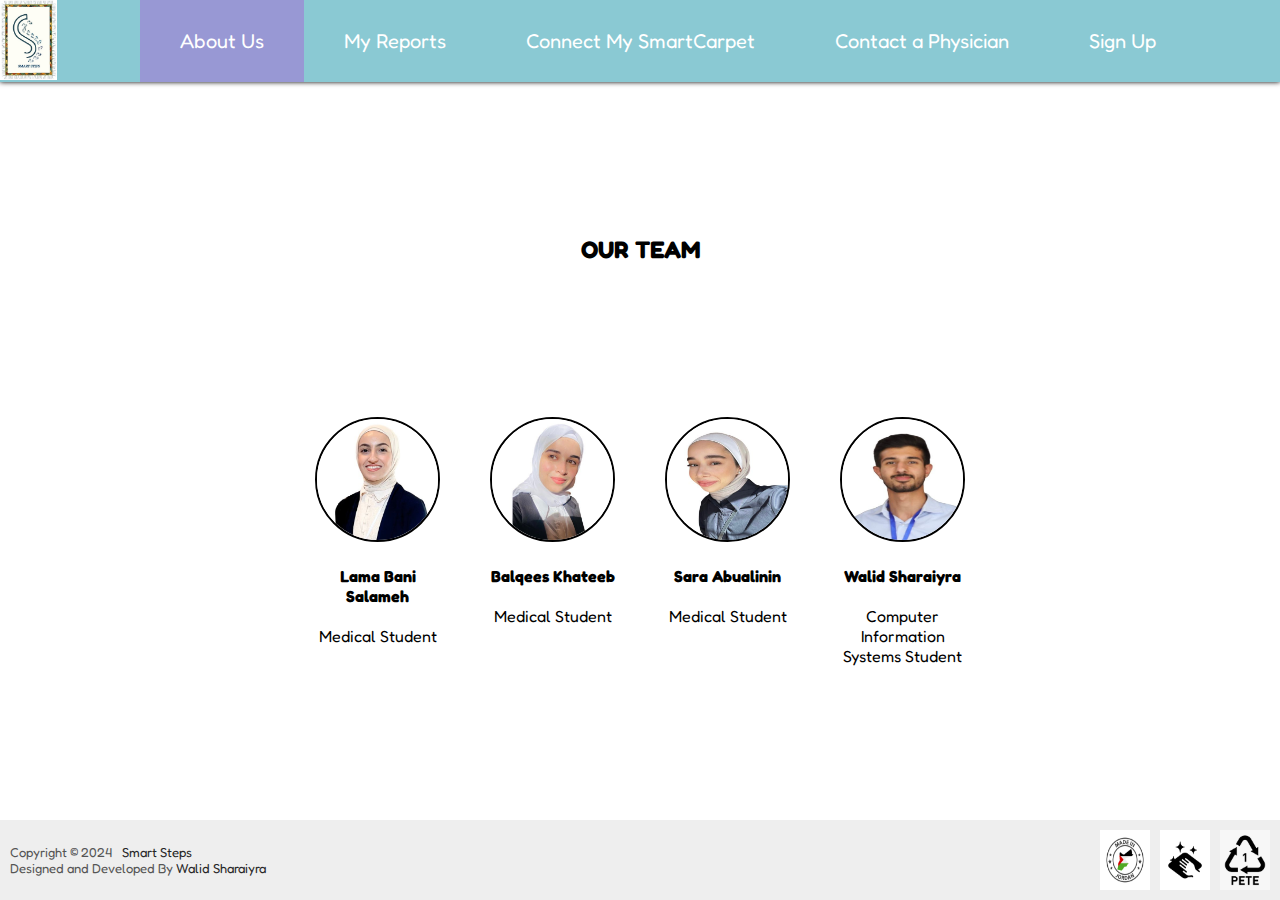
<file: app/index.html>
<!DOCTYPE html>
<html lang="en">
<head>
    <meta charset="UTF-8">
    <meta name="viewport" content="width=device-width, initial-scale=1.0">
    <link rel="stylesheet" href="styles.css">
    <link rel="preconnect" href="https://fonts.googleapis.com">
    <link rel="preconnect" href="https://fonts.gstatic.com" crossorigin>
    <link href="https://fonts.googleapis.com/css2?family=Fredoka:wght@300..700&display=swap" rel="stylesheet">
    <link rel="icon" href="images/logo.jpg" type="image/x-icon" />
    <title>Smart Steps</title>
</head>
<body>
    <div class="header">
        <img src="images/logo.jpg" class="logo" oncontextmenu="return false" draggable="false">
        <ul>
            <li class="about"><a href="about.html" class="active">About Us</a></li>
            <li><a href="reports.html">My Reports</a></li>
            <li><a href="connect.html">Connect My SmartCarpet</a></li>
            <li><a href="contact.html">Contact a Physician</a></li>
            <li><a href="signup.html">Sign Up</a></li>
        </ul>
    </div>
    <!-- <div class="model"></div> -->
    <h2 class="team-title">OUR TEAM</h2>
    <div class="team" oncontextmenu="return false">
        <figure><img src="images/IMG-20240224-WA0016.jpg" draggable="false"><figcaption><b>Lama Bani Salameh</b><br><br>Medical Student</figcaption></figure>
        <figure><img src="images/IMG-20240224-WA0017.jpg" draggable="false"><figcaption><b>Balqees Khateeb</b><br><br>Medical Student</figcaption></figure>
        <figure><img src="images/IMG-20240224-WA0018.jpg" draggable="false"><figcaption><b>Sara Abualinin</b><br><br>Medical Student</figcaption></figure>
        <figure><img src="images/IMG_20240224_170216.jpg" draggable="false"><figcaption><b>Walid Sharaiyra</b><br><br>Computer Information<br>Systems Student</figcaption></figure>
    </div>
    <div class="footer">
        <p class="copyright">Copyright &copy; 2024 &ThickSpace; <span>Smart Steps</span><br>Designed and Developed By <span>Walid Sharaiyra</span></p>

        <div class="images-container" oncontextmenu="return false">
            <img src="images/Made-in-Jordan.jpg" draggable="false">
            <img src="images/last-one.jpg" draggable="false">
            <img src="images/PETE.jpg" draggable="false">
            <!-- <img src="images/Warranty.jpg"> -->
        </div>
    </div>
</body>
</html>
</file>
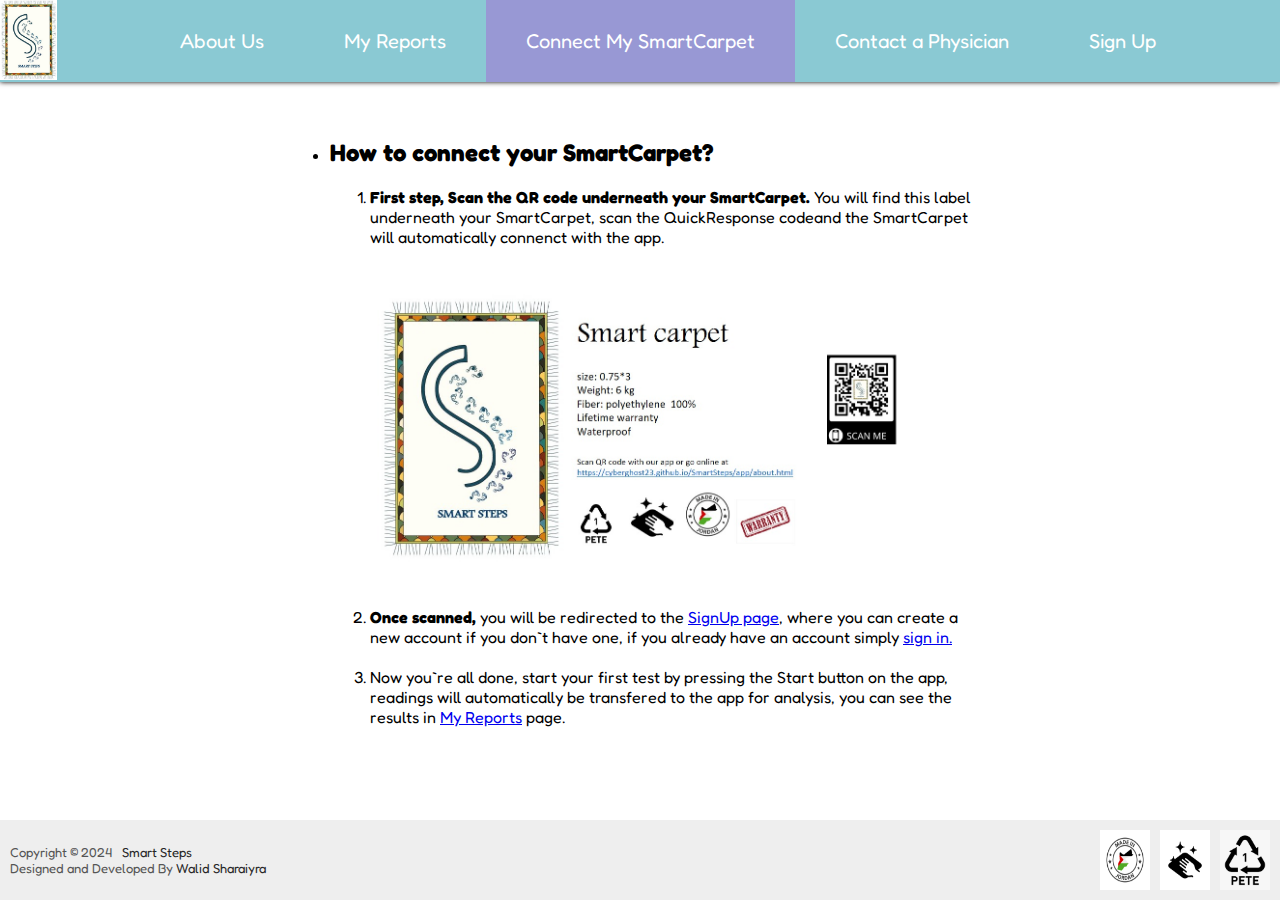
<file: app/connect.html>
<!DOCTYPE html>
<html lang="en">
<head>
    <meta charset="UTF-8">
    <meta name="viewport" content="width=device-width, initial-scale=1.0">
    <link rel="stylesheet" href="styles.css">
    <link rel="preconnect" href="https://fonts.googleapis.com">
    <link rel="preconnect" href="https://fonts.gstatic.com" crossorigin>
    <link href="https://fonts.googleapis.com/css2?family=Fredoka:wght@300..700&display=swap" rel="stylesheet">
    <link rel="icon" href="images/logo.jpg" type="image/x-icon" />
    <title>Smart Steps</title>
</head>
<body>
    <div class="header">
        <img src="images/logo.jpg" class="logo" oncontextmenu="return false" draggable="false">
        <ul>
            <li class="about"><a href="about.html">About Us</a></li>
            <li><a href="reports.html">My Reports</a></li>
            <li><a href="connect.html" class="active">Connect My SmartCarpet</a></li>
            <li><a href="contact.html">Contact a Physician</a></li>
            <li><a href="signup.html">Sign Up</a></li>
        </ul>
    </div>
    <!-- <div class="model"></div> -->
    <!-- <div class="coming-soon">
        <h2>COMING SOON!</h2>
    </div> -->
    <div class="main">
        <ul >
            <li><h2>How to connect your SmartCarpet?</h2></li>
            <ol>
                <li><b>First step, Scan the QR code underneath your SmartCarpet.</b> You will find this label underneath your SmartCarpet, scan the QuickResponse codeand the SmartCarpet will automatically connenct with the app.</li>
                <img src="images/Label.jpg" class="label">
                <li><b>Once scanned,</b> you will be redirected to the <a href="signup.html">SignUp page</a>, where you can create a new account if you don`t have one, if you already have an account simply <a href="signin.html">sign in.</a></li><br>
                <li>Now you`re all done, start your first test by pressing the Start button on the app, readings will automatically be transfered to the app for analysis, you can see the results in <a href="reports.html">My Reports</a> page.</li>
            </ol>
        </ul>
    </div>
    <div class="footer">
        <p class="copyright">Copyright &copy; 2024 &ThickSpace; <span>Smart Steps</span><br>Designed and Developed By <span>Walid Sharaiyra</span></p>

        <div class="images-container" oncontextmenu="return false">
            <img src="images/Made-in-Jordan.jpg" draggable="false">
            <img src="images/last-one.jpg" draggable="false">
            <img src="images/PETE.jpg" draggable="false">
            <!-- <img src="images/Warranty.jpg"> -->
        </div>
    </div>
    
</body>
</html>
</file>
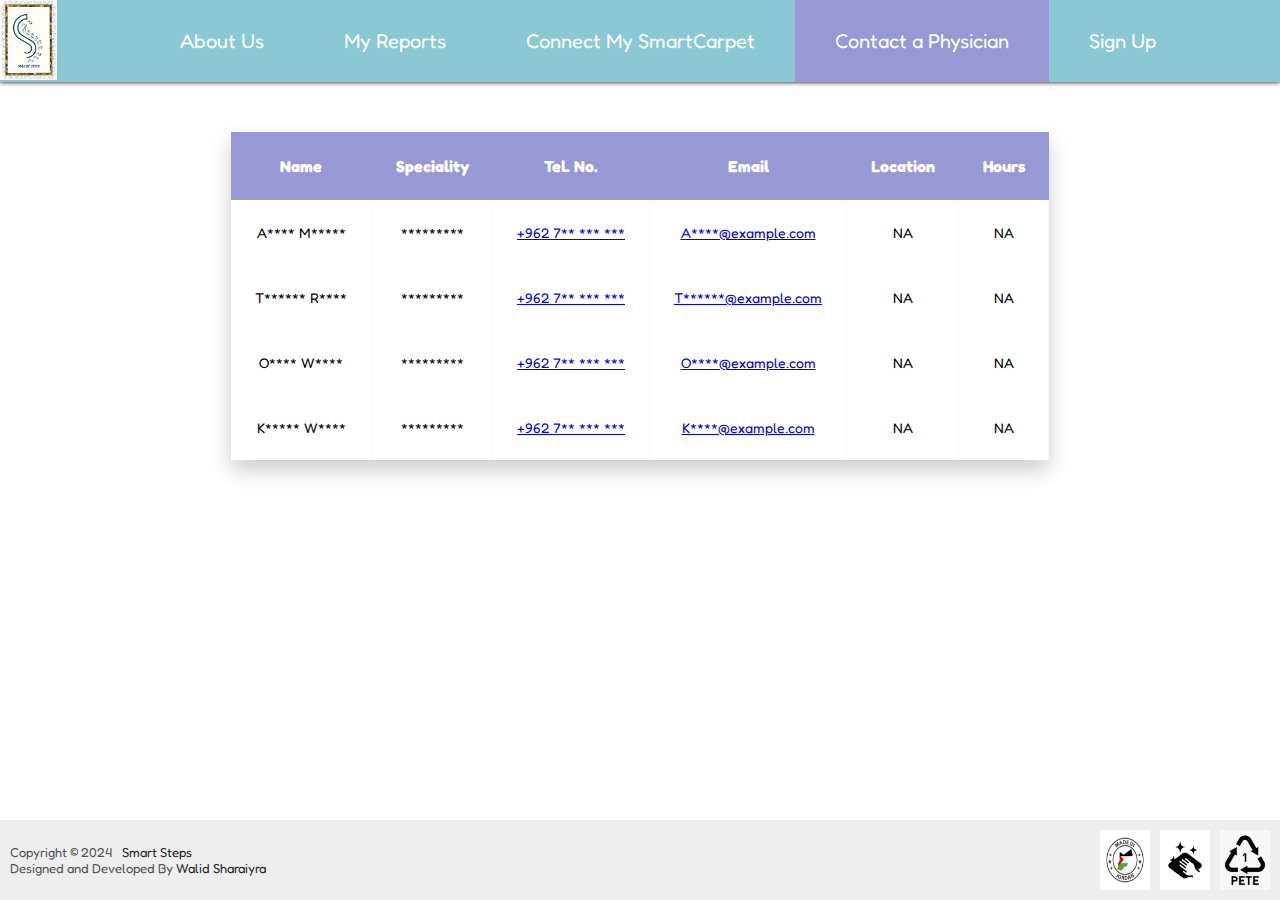
<file: app/contact.html>
<!DOCTYPE html>
<html lang="en">
<head>
    <meta charset="UTF-8">
    <meta name="viewport" content="width=device-width, initial-scale=1.0">
    <link rel="stylesheet" href="styles.css">
    <link rel="preconnect" href="https://fonts.googleapis.com">
    <link rel="preconnect" href="https://fonts.gstatic.com" crossorigin>
    <link href="https://fonts.googleapis.com/css2?family=Fredoka:wght@300..700&display=swap" rel="stylesheet">
    <link rel="icon" href="images/logo.jpg" type="image/x-icon" />
    <title>Smart Steps</title>
</head>
<body>
    <div class="header">
        <img src="images/logo.jpg" class="logo" oncontextmenu="return false" draggable="false">
        <ul>
            <li class="about"><a href="about.html">About Us</a></li>
            <li><a href="reports.html">My Reports</a></li>
            <li><a href="connect.html">Connect My SmartCarpet</a></li>
            <li><a href="contact.html" class="active">Contact a Physician</a></li>
            <li><a href="signup.html">Sign Up</a></li>

        </ul>
    </div>
    <!-- <div class="model"></div> -->
    <!-- <div class="coming-soon">
        <h2>COMING SOON!</h2>
    </div> -->
    <div class="main">
        <div class="table-wrapper">
            <table class="fl-table">
                <thead>
                    <tr>
                        <th>Name</th>
                        <th>Speciality</th>
                        <th>Tel. No.</th>
                        <th>Email</th>
                        <th>Location</th>
                        <th>Hours</th>
                    </tr>
                </thead>
                <tbody>
                    <tr>
                        <td>A**** M*****</td>
                        <td>*********</td>
                        <td><a href="tel:+9627********">+962 7** *** ***</a></td>
                        <td><a href="mailto:doctor@example.com">A****@example.com</a></td>
                        <td>NA</td>
                        <td>NA</td>
                    </tr>
                    <tr>
                        <td>T****** R****</td>
                        <td>*********</td>
                        <td><a href="tel:+9627********">+962 7** *** ***</a></td>
                        <td><a href="mailto:doctor@example.com">T******@example.com</a></td>
                        <td>NA</td>
                        <td>NA</td>
                    </tr>
                    <tr>
                        <td>O**** W****</td>
                        <td>*********</td>
                        <td><a href="tel:+9627********">+962 7** *** ***</a></td>
                        <td><a href="mailto:doctor@example.com">O****@example.com</a></td>
                        <td>NA</td>
                        <td>NA</td>
                    </tr>
                    <tr>
                        <td>K***** W****</td>
                        <td>*********</td>
                        <td><a href="tel:+9627********">+962 7** *** ***</a></td>
                        <td><a href="mailto:doctor@example.com">K****@example.com</a></td>
                        <td>NA</td>
                        <td>NA</td>
                    </tr>
                </tbody>
            </table>
        </div>
    </div>
    <div class="footer">
        <p class="copyright">Copyright &copy; 2024 &ThickSpace; <span>Smart Steps</span><br>Designed and Developed By <span>Walid Sharaiyra</span></p>

        <div class="images-container" oncontextmenu="return false">
            <img src="images/Made-in-Jordan.jpg" draggable="false">
            <img src="images/last-one.jpg" draggable="false">
            <img src="images/PETE.jpg" draggable="false">
            <!-- <img src="images/Warranty.jpg"> -->
        </div>
    </div>
    
</body>
</html>
</file>
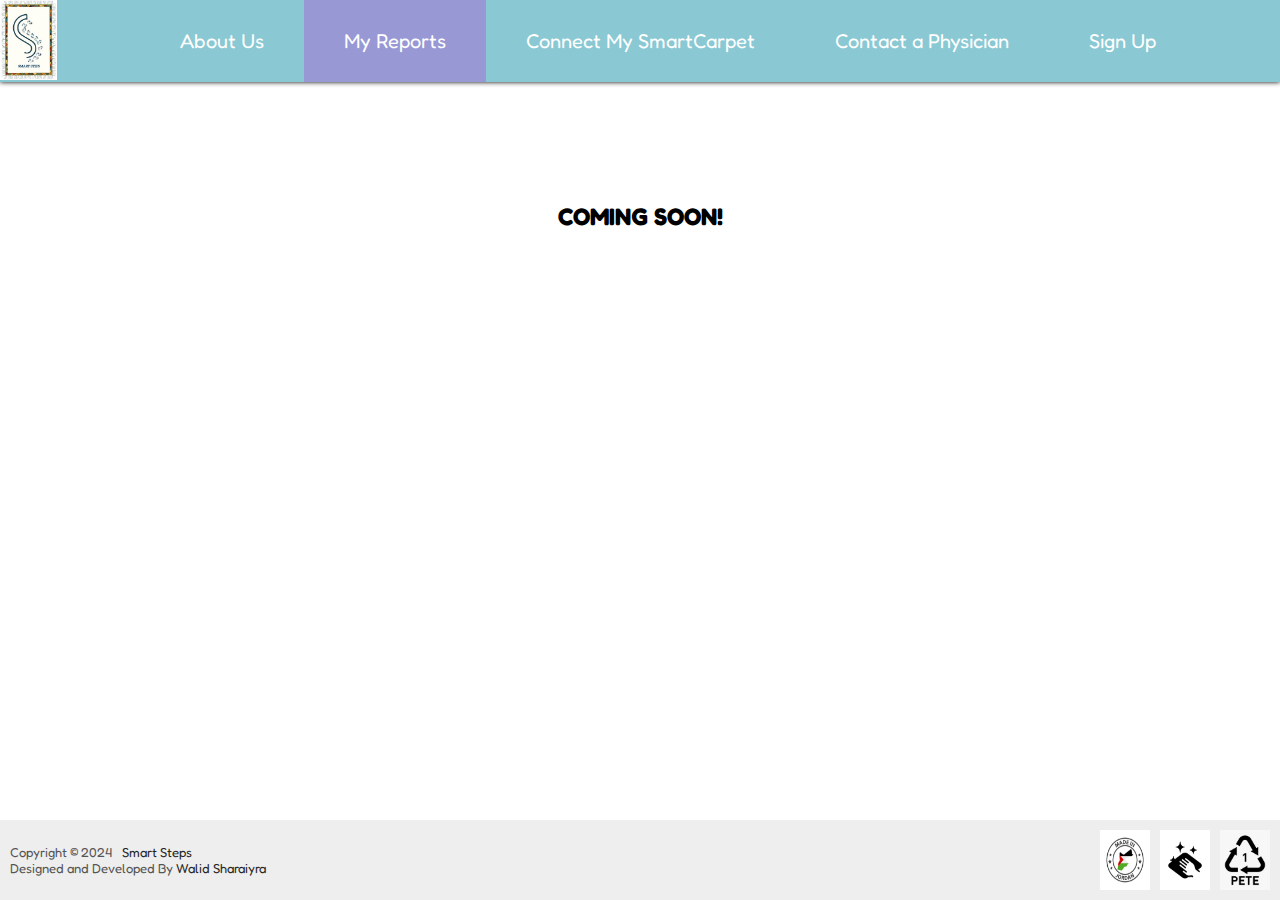
<file: app/reports.html>
<!DOCTYPE html>
<html lang="en">
<head>
    <meta charset="UTF-8">
    <meta name="viewport" content="width=device-width, initial-scale=1.0">
    <link rel="stylesheet" href="styles.css">
    <link rel="preconnect" href="https://fonts.googleapis.com">
    <link rel="preconnect" href="https://fonts.gstatic.com" crossorigin>
    <link href="https://fonts.googleapis.com/css2?family=Fredoka:wght@300..700&display=swap" rel="stylesheet">
    <link rel="icon" href="images/logo.jpg" type="image/x-icon" />
    <title>Smart Steps</title>
</head>
<body>
    <div class="header">
        <img src="images/logo.jpg" class="logo" oncontextmenu="return false" draggable="false">
        <ul>
            <li class="about"><a href="about.html">About Us</a></li>
            <li><a href="reports.html"  class="active">My Reports</a></li>
            <li><a href="connect.html">Connect My SmartCarpet</a></li>
            <li><a href="contact.html">Contact a Physician</a></li>
            <li><a href="signup.html">Sign Up</a></li>

        </ul>
    </div>
    <!-- <div class="model"></div> -->
    <div class="coming-soon">
        <h2>COMING SOON!</h2>
    </div>
    <div class="footer">
        <p class="copyright">Copyright &copy; 2024 &ThickSpace; <span>Smart Steps</span><br>Designed and Developed By <span>Walid Sharaiyra</span></p>

        <div class="images-container" oncontextmenu="return false">
            <img src="images/Made-in-Jordan.jpg" draggable="false">
            <img src="images/last-one.jpg" draggable="false">
            <img src="images/PETE.jpg" draggable="false">
            <!-- <img src="images/Warranty.jpg"> -->
        </div>
    </div>
    
</body>
</html>
</file>
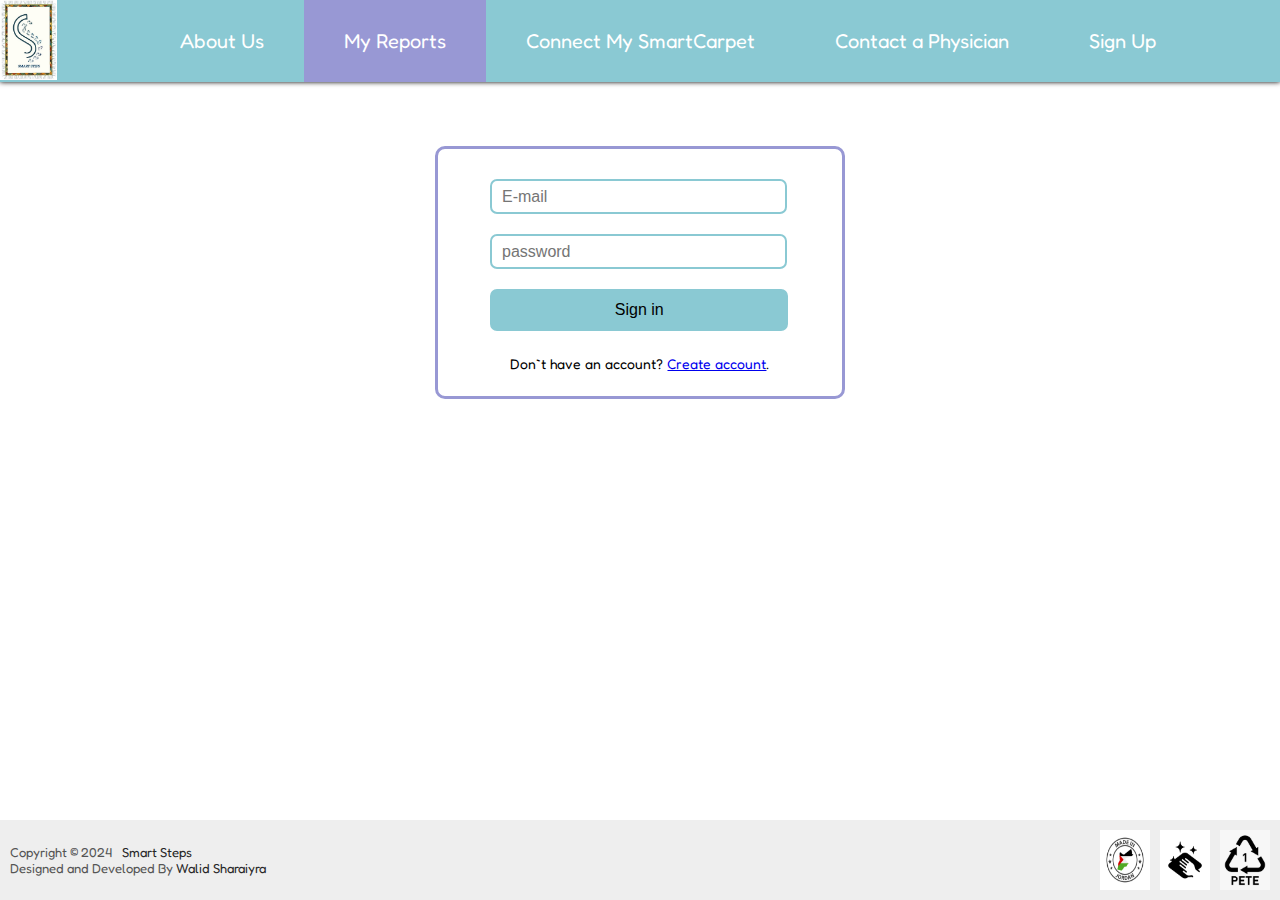
<file: app/signin.html>
<!DOCTYPE html>
<html lang="en">
<head>
    <meta charset="UTF-8">
    <meta name="viewport" content="width=device-width, initial-scale=1.0">
    <link rel="stylesheet" href="styles.css">
    <link rel="preconnect" href="https://fonts.googleapis.com">
    <link rel="preconnect" href="https://fonts.gstatic.com" crossorigin>
    <link href="https://fonts.googleapis.com/css2?family=Fredoka:wght@300..700&display=swap" rel="stylesheet">
    <link rel="icon" href="images/logo.jpg" type="image/x-icon" />
    <title>Smart Steps</title>
</head>
<body>
    <div class="header">
        <img src="images/logo.jpg" class="logo" oncontextmenu="return false" draggable="false">
        <ul>
            <li class="about"><a href="about.html">About Us</a></li>
            <li><a href="reports.html"  class="active">My Reports</a></li>
            <li><a href="connect.html">Connect My SmartCarpet</a></li>
            <li><a href="contact.html">Contact a Physician</a></li>
            <li><a href="signup.html">Sign Up</a></li>

        </ul>
    </div>
    <!-- <div class="model"></div> -->
    <!-- <div class="coming-soon">
        <h2>COMING SOON!</h2>
    </div> -->
    <div class="signup-form">
        <form>
            <input type="email" placeholder="E-mail" class="full" style="margin-top: 20px;"><br>

            
            <input type="password" placeholder="password" class="full">
            
            <input type="submit" value="Sign in" class="signup-btn">
            <br><p style="text-align: center; font-size: 14px;">Don`t have an account? <a href="signup.html">Create account</a>.</p>
        </form>
    </div>
    <div class="footer">
        <p class="copyright">Copyright &copy; 2024 &ThickSpace; <span>Smart Steps</span><br>Designed and Developed By <span>Walid Sharaiyra</span></p>

        <div class="images-container" oncontextmenu="return false">
            <img src="images/Made-in-Jordan.jpg" draggable="false">
            <img src="images/last-one.jpg" draggable="false">
            <img src="images/PETE.jpg" draggable="false">
            <!-- <img src="images/Warranty.jpg"> -->
        </div>
    </div>
    
</body>
</html>
</file>
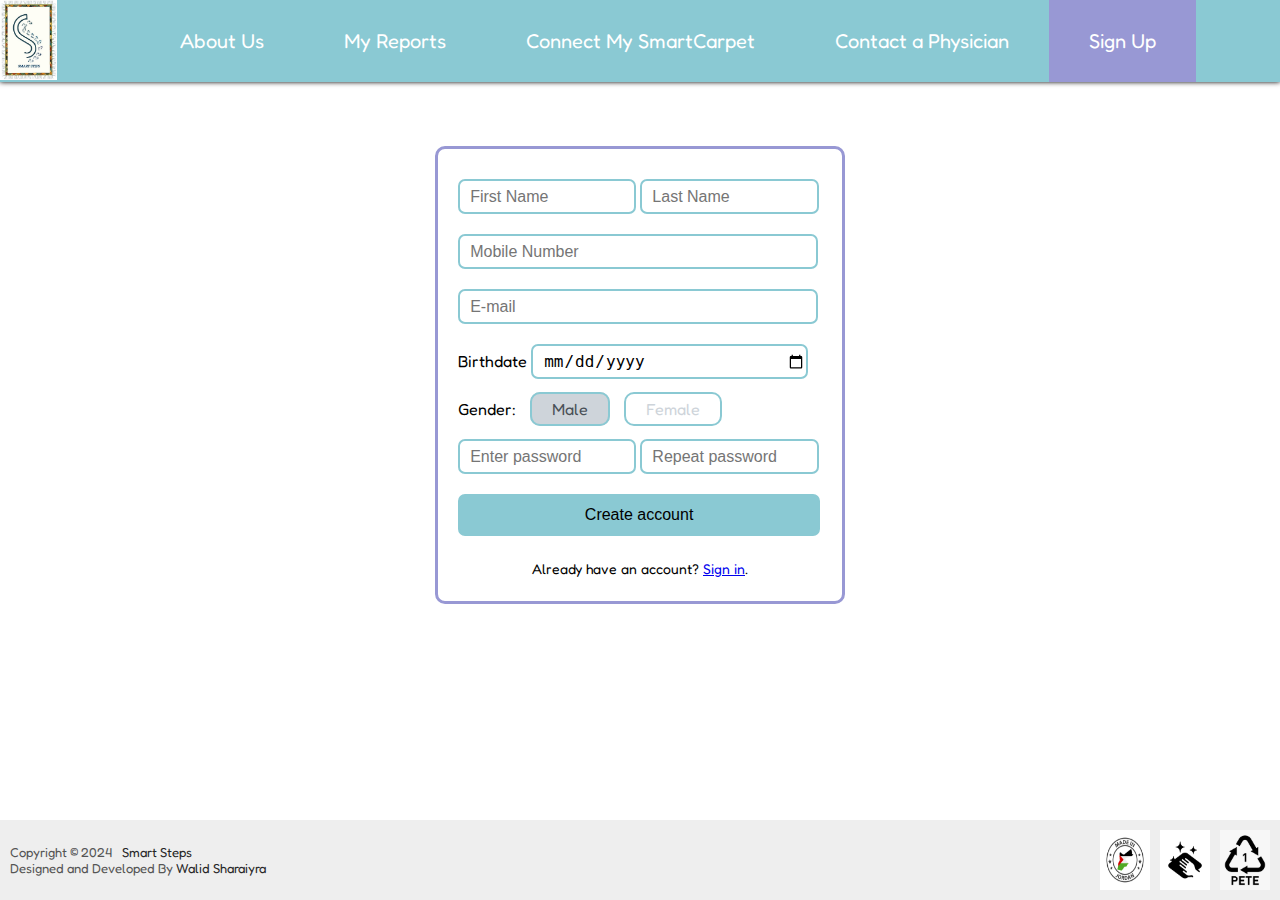
<file: app/signup.html>
<!DOCTYPE html>
<html lang="en">
<head>
    <meta charset="UTF-8">
    <meta name="viewport" content="width=device-width, initial-scale=1.0">
    <link rel="stylesheet" href="styles.css">
    <link rel="preconnect" href="https://fonts.googleapis.com">
    <link rel="preconnect" href="https://fonts.gstatic.com" crossorigin>
    <link href="https://fonts.googleapis.com/css2?family=Fredoka:wght@300..700&display=swap" rel="stylesheet">
    <link rel="icon" href="images/logo.jpg" type="image/x-icon" />
    <title>Smart Steps</title>
</head>
<body>
    <div class="header">
        <img src="images/logo.jpg" class="logo" oncontextmenu="return false" draggable="false">
        <ul>
            <li class="about"><a href="about.html">About Us</a></li>
            <li><a href="reports.html">My Reports</a></li>
            <li><a href="connect.html">Connect My SmartCarpet</a></li>
            <li><a href="contact.html">Contact a Physician</a></li>
            <li><a href="signup.html" class="active">Sign Up</a></li>

        </ul> 
    </div>
    <!-- <div class="model"></div> -->
    <!-- <div class="coming-soon">
        <h2>COMING SOON!</h2>
    </div> -->
    <div class="signup-form">
        <form>
            <input type="text" placeholder="First Name" class="mid">
            <input type="text" placeholder="Last Name" class="mid"><br>
            <input type="number" placeholder="Mobile Number" class="full"><br>
            <input type="email" placeholder="E-mail" class="full"><br>

            <label>Birthdate</label>
            <input type="date" placeholder="Age" class="age"><br>
            
            <div class="radio-gender">
                <label style="margin-right: 10px">Gender:</label>
                <input id="male" type="radio" name="Gender" value="male" class="gender" checked>
                <label for="male">Male</label>
                <input id="female" type="radio" name="Gender" value="female" class="gender">
                <label for="female">Female</label><br>
            </div>
            
            <input type="password" placeholder="Enter password" class="mid">
            <input type="password" placeholder="Repeat password" class="mid"><br>
            
            <input type="submit" value="Create account" class="signup-btn">
            <br><p style="text-align: center; font-size: 14px;">Already have an account? <a href="signin.html">Sign in</a>.</p>
        </form>
    </div>
    <div class="footer">
        <p class="copyright">Copyright &copy; 2024 &ThickSpace; <span>Smart Steps</span><br>Designed and Developed By <span>Walid Sharaiyra</span></p>

        <div class="images-container" oncontextmenu="return false">
            <img src="images/Made-in-Jordan.jpg" draggable="false">
            <img src="images/last-one.jpg" draggable="false">
            <img src="images/PETE.jpg" draggable="false">
            <!-- <img src="images/Warranty.jpg"> -->
        </div>
    </div>
    
</body>
</html>
</file>
<file: app/styles.css>
*{
    box-sizing: border-box;
    -webkit-box-sizing: border-box;
    -moz-box-sizing: border-box;
}

body {
    display: flex;
    flex-direction: column;
    min-height: 100vh;
    margin: 0px;
    /* padding: 0px; */
    font-family: "Fredoka", sans-serif;

}
.header{
    background-color: rgb(138, 201, 211);
    box-shadow: 0px 0px 5px black;
}
.logo {
    float:left; 
    height: 80px;
}

.header ul{
    display: flex;
    justify-content: center;
    align-items: center;
    padding: 0px; 
    margin: 0px;
    list-style-type: none;
    overflow: hidden;
}
.header ul li {
    float: none;

}
.header ul li a {
    display: block;
    padding: 29px 40px;
    text-decoration: none;
    text-align: center;
    color: white;
    font-size: 20px;

}
.header ul li a:hover:not(.active){
    background-color: rgb(152, 152, 212);
    transition: all 200ms ease;

}
.header ul li a.active {
    background-color: rgb(152, 152, 212);

}

.team-title {
    margin: 0px;
    padding: 0px;
    margin-top: auto;
    display: flex;
    justify-content: center;
    
}

.team {
    margin: 0px;
    padding: 0px;
    margin-top: auto;
    display: flex;
    justify-content: center;
    gap: 50px;
}

.team img {
    width: 125px;
    height: 125px;
    border: 2px solid;
    border-radius: 50%;
    margin: 0px;
    padding: 0px;

}


figure {
    text-align: center;
    margin: 0px;
    width: 125px;

}

figcaption{
    margin-top: 20px;
}

.footer {
    margin-top: auto;
    display: flex;
    justify-content: space-between;
    align-items: center;
    padding: 10px;
    background-color: #eee;
}
.copyright {
    /* text-align: center; */
    font-size: 13px;
    color: #555;
}

.images-container {
    display: flex;
}

.images-container img {
    width: 50px;
    margin-left: 10px;
    /* float: right; */
}


span{ 
    font-weight: normal;
    color: #272727;
}

.coming-soon {
    margin-top: 100px;
    text-align: center;
}


.signup-form {
    border: 3px solid rgb(152, 152, 212);
    border-radius: 10px;
    display: flex;
    justify-content: center;
    /* margin: 80px 470px; */
    margin: 5% 34%;
    padding: 10px 20px;
}
.signup-form input:not(.gender, .signup-btn){
    border: 2px solid rgb(138, 201, 211);
    font-size: 16px;
    height: 35px;
    margin-bottom: 20px;
    border-radius: 7px;
    padding-left: 10px;
}

.mid {
    margin-top: 20px;
    width: 49%; 
}

/* .mobile {
    width: 58%;

} */

.age {
    width: 76%;
    /* padding-bottom: 1px; */
}

.full{
    width: 99%;
}

.radio-gender {
    padding: 0px;
    margin: 0px;
}
input[type="radio"] {
    display: none;
}

input[type="radio"] + label {
    z-index: 10;
    margin: 0px 10px 10px 0;
    position: relative;
    color: #ced4da;
    text-shadow: 0 1px 0 rgba(255, 255, 255, 0.1);
    /* font-weight: bold; */
    background-color: #ffffff;
    border: 2px solid rgb(138, 201, 211);
    cursor: pointer;
    transition: all 200ms ease;
  }
  
  input[type="radio"]:checked + label {
    color: #495057;
    background-color: #ced4da;
    /* background-color: rgb(152, 152, 212); */
  }
  
  input[type="radio"] + label {
    padding: 5px 20px;
    border-radius: 10px;
  }

.signup-btn {
    border: 2px solid rgb(138, 201, 211);
    background-color: rgb(138, 201, 211);
    font-size: 16px;
    margin-bottom: 10px;
    border-radius: 7px;
    padding: 10px;
    /* margin-top: 10px; */
    width: 99.5%;

}

.signup-btn:hover {
    cursor: pointer;
    transition: all 200ms ease;
    background-color: rgb(152, 152, 212);
    border-color: rgb(152, 152, 212);
}

.main {
    display: flex;
    justify-content: center;
    align-items: center;
    margin-top: 20px;
    
}

.main ul {
    max-width: 700px;
    width: 100%;
}

.label{
    width: 600px;
    padding: 40px 0px;
}

/* table {
    margin: 20px;
    border: 2px solid rgb(138, 201, 211);
} */

.table-wrapper{
    margin: 30px 70px 70px;
    box-shadow: 0px 10px 20px rgba( 0, 0, 0, 0.2 );
}

.fl-table {
    
    border-radius: 5px;
    font-size: 16px;
    font-weight: normal;
    border: none;
    border-collapse: collapse;
    width: 100%;
    max-width: 100%;
    white-space: nowrap;
    background-color: white;
}

.fl-table td, .fl-table th {
    text-align: center;
    padding: 24px;
}

.fl-table td {
    border-right: 1px solid #f8f8f8;
    font-size: 14px;
}

.fl-table thead th {
    color: #ffffff;
    /* background: #4FC3A1; */
    background-color: rgb(152, 152, 212);
}


/* .fl-table thead th:nth-child(odd) {
    color: #ffffff;
    background: #324960;
}

.fl-table tr:nth-child(even) {
    background: #F8F8F8;
} */

/* Responsive */

@media (max-width: 767px) {
    .fl-table {
        display: block;
        width: 100%;
    }
    .table-wrapper:before{
        content: "Scroll horizontally >";
        display: block;
        text-align: right;
        font-size: 11px;
        color: white;
        padding: 0 0 10px;
    }
    .fl-table thead, .fl-table tbody, .fl-table thead th {
        display: block;
    }
    .fl-table thead th:last-child{
        border-bottom: none;
    }
    .fl-table thead {
        float: left;
    }
    .fl-table tbody {
        width: auto;
        position: relative;
        overflow-x: auto;
    }
    .fl-table td, .fl-table th {
        padding: 20px .625em .625em .625em;
        height: 60px;
        vertical-align: middle;
        box-sizing: border-box;
        overflow-x: hidden;
        overflow-y: auto;
        width: 90px;
        font-size: 13px;
        text-overflow: ellipsis;
    }
    .fl-table thead th {
        text-align: left;
        border-bottom: 1px solid #f7f7f9;
    }
    .fl-table tbody tr {
        display: table-cell;
    }
    .fl-table tbody tr:nth-child(odd) {
        background: none;
    }
    .fl-table tr:nth-child(even) {
        background: transparent;
    }
    .fl-table tr td:nth-child(odd) {
        background: #F8F8F8;
        border-right: 1px solid #E6E4E4;
    }
    .fl-table tr td:nth-child(even) {
        border-right: 1px solid #E6E4E4;
    }
    .fl-table tbody td {
        display: block;
        text-align: center;
    }
}

@media only screen and (max-width: 480px){
    .team {
        gap: 10px;
    }
    .team img {
        width: 50px;
        height: 50px;
    }
    figure{
        width: 75px;
    }

    .header ul li a{
        font-size: 12px;
        padding: 14px 8px;
    }

    .logo{
        height: 58px;
    }
    .signup-form{
        margin: 10% 5%;
        padding: 5px 10px;
        margin-bottom: 0px;
    }

    .signup-form input:not(.gender, .signup-btn){
        margin-bottom: 10px;
        padding-left: 5px;
    }
    .age {
        width: 71.5%;
        /* padding-bottom: 1px; */
    }
    
    .label {
        width: 270px;
    }
    .main ul {
        max-width: 340px;
        width: 100%;
    }
}
</file>
